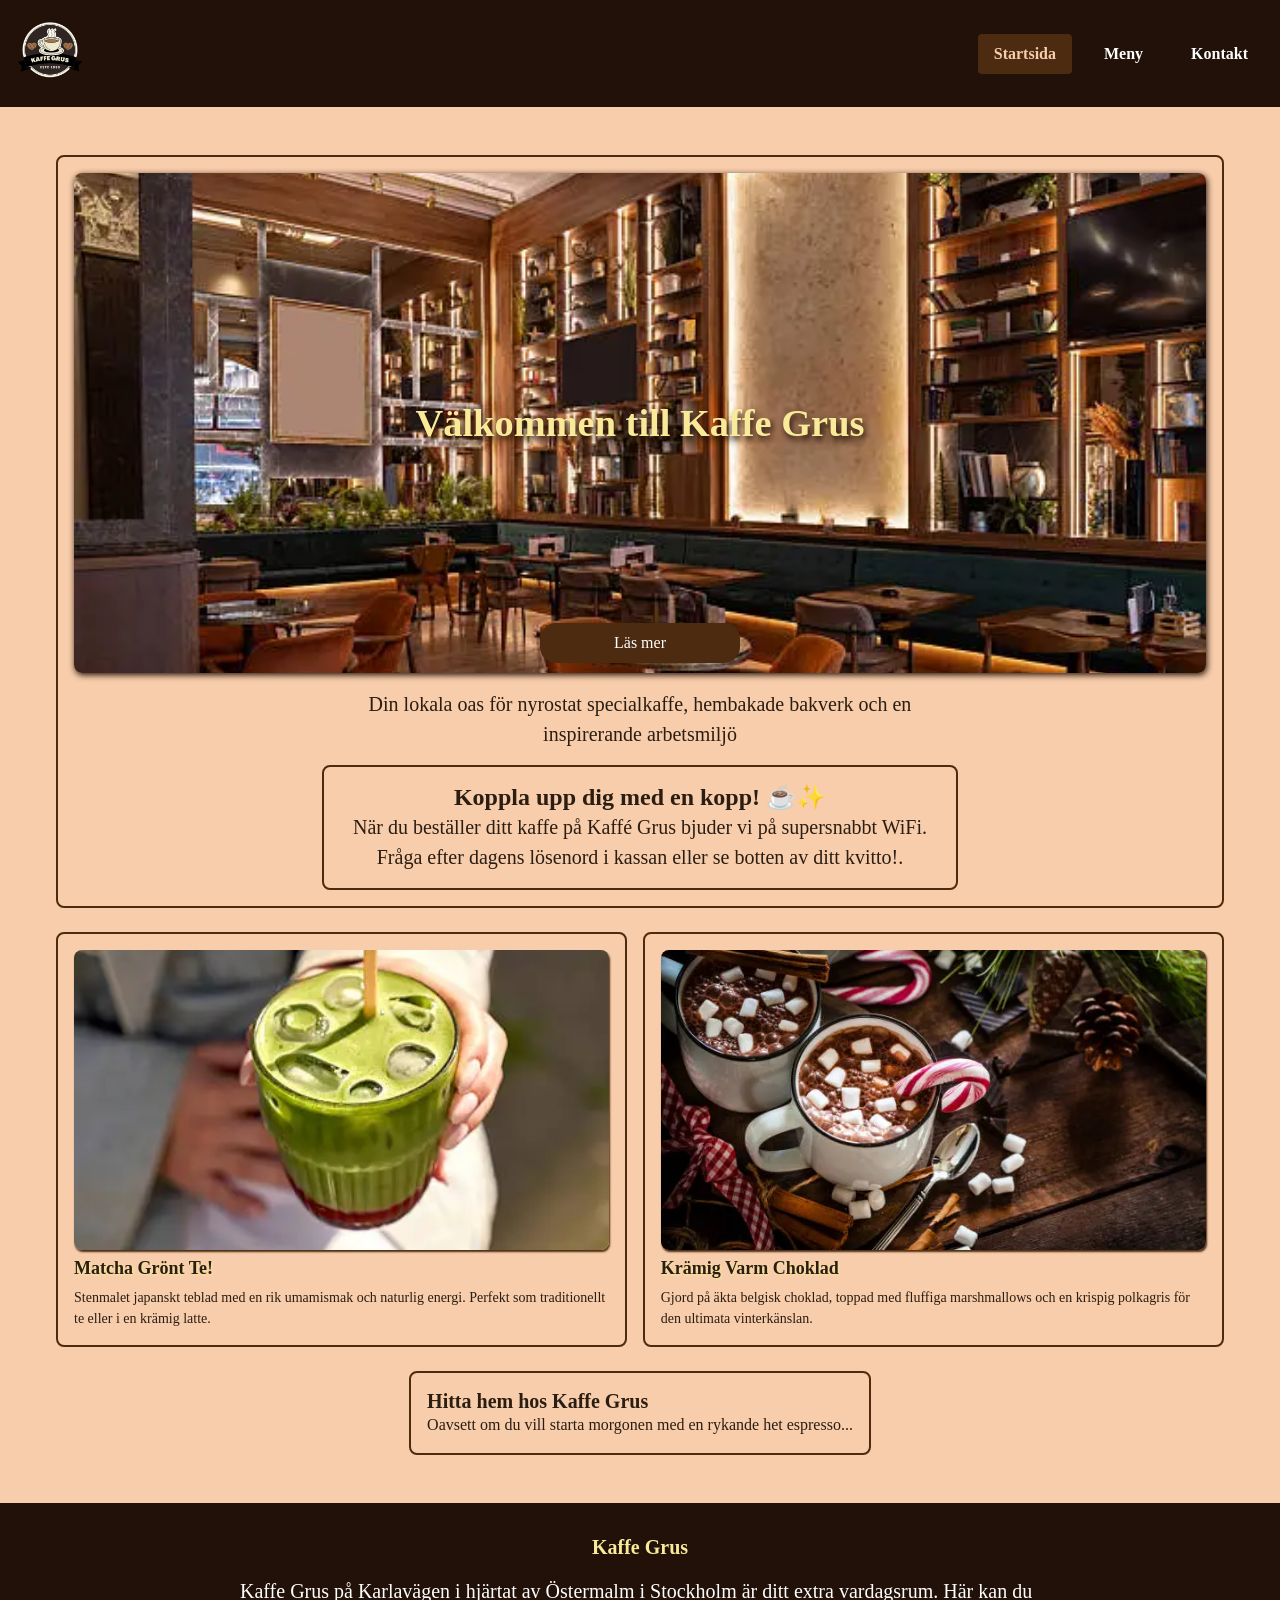
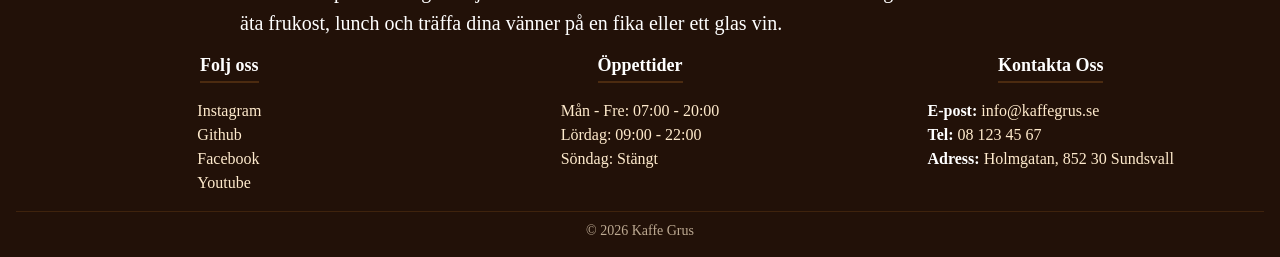
<file: index.html>
<!DOCTYPE html>
<html lang="sv">

<head>
  <meta charset="UTF-8">
  <meta name="viewport" content="width=device-width, initial-scale=1.0">
  <title>Kaffe Grus - Din lokala Kaffeupplevelse</title>
  <link rel="shortcut icon" type="image/x-icon" href="assets/images/favicon.svg">
  <link rel="stylesheet" href="css/styles.css">
  <script src="js/main.js" defer></script>
</head>

<body>
  <header class="sidhuvud">
    <div class="logotyp">
      <a href="index.html">
        <img class="logotyp-bild" src="/assets/images/kaffegrus-logo.svg" alt="kaffe grus logotyp" width="68"
          height="68">
      </a>
    </div>
    <!-- Hamburgarknapp för mobila skärmar -->
    <button class="meny-knapp" id="meny-knapp" aria-label="Öppna navigeringsmeny">
      <span class="meny-barre"></span>
      <span class="meny-barre"></span>
      <span class="meny-barre"></span>
    </button>
    <nav class="navigering" id="navigering">
      <ul id="meny-lista" class="meny-lista">
      </ul>
    </nav>
  </header>
  <main class="start-sida-main">
    <header class="hero-sektion">
      <div class="hero-innehall">
        <div class="hero-image-wrapper">
          <h1>Välkommen till Kaffe Grus</h1>
          <figure class="bild-figur">
            <img class="bild-hero" src="/assets/images/hero-sektion.webp"
              alt="kaffe sal med bord och stolar samt kaffe bar">
            <a class="btn-primar" href="mer.html">Läs mer</a>
          </figure>
        </div>
        <p>Din lokala oas för nyrostat specialkaffe, hembakade bakverk och en inspirerande arbetsmiljö</p>
        <section class="pre-header">
          <h2>Koppla upp dig med en kopp! ☕️✨</h2>
          <p>När du beställer ditt kaffe på Kaffé Grus bjuder vi på supersnabbt WiFi.
            Fråga efter dagens lösenord i kassan eller se botten av ditt kvitto!.</p>
        </section>
      </div>

    </header>
    <div class="bild-info-box">
      <section class="card-hero">
        <img class="card-bild-hero" src="/assets/images/is-matcha.webp" alt="is Matcha drycka">
        <h2>Matcha Grönt Te!</h2>
        <p>Stenmalet japanskt teblad med en rik umamismak och naturlig energi. Perfekt som traditionellt te eller i en
          krämig
          latte.
        </p>
      </section>
      <section class="card-hero">
        <img class="card-bild-hero" src="/assets/images/varm-chocklad.webp"
          alt="varm choklad med marshmello och polkagris">
        <h2>Krämig Varm Choklad</h2>
        <p>Gjord på äkta belgisk choklad, toppad med fluffiga marshmallows och en krispig polkagris för den ultimata
          vinterkänslan.</p>
      </section>
    </div>
    <section class="pre-footer">
      <h3>Hitta hem hos Kaffe Grus</h3>
      <p>Oavsett om du vill starta morgonen med en rykande het espresso...</p>
    </section>
  </main>
  <footer class="sidfot">
    <div class="sidfot-container">
      <h3>Kaffe Grus</h3>
      <p class="sidfot-beskrivning">Kaffe Grus på Karlavägen i hjärtat av Östermalm i Stockholm är ditt extra
        vardagsrum.
        Här kan du äta frukost, lunch och träffa dina vänner på en fika eller ett glas vin.</p>
    </div>
    <div class="sidfot-behallare">
      <div class="sidfot-sektion">
        <h3>Folj oss</h3>
        <ul class="sociala-media-lista">
          <li><a href="#">Instagram</a></li>
          <li><a href="#">Github</a></li>
          <li><a href="#">Facebook</a></li>
          <li><a href="#">Youtube</a></li>
        </ul>
      </div>
      <div class="sidfot-sektion">
        <h3>Öppettider</h3>
        <ul>
          <li>Mån - Fre: <time>07:00</time> - <time>20:00</time></li>
          <li>Lördag: <time>09:00</time> - <time>22:00</time></li>
          <li>Söndag: Stängt</li>
        </ul>
      </div>
      <div class="sidfot-sektion">
        <h3>Kontakta Oss</h3>
        <address class="kontakt-info">
          <ul>
            <li><strong>E-post:</strong><a href="mailto:info@kaffegrus.se">info@kaffegrus.se</a></li>
            <li><strong>Tel:</strong><a href="tel:081234567">08 123 45 67</a></li>
            <li><strong>Adress:</strong><a href="https://maps.app.goo.gl/XNqzGvfPSfGbZxnW6" target="_blank"
                rel="noopener noreferrer">Holmgatan, 852 30 Sundsvall</a></li>
          </ul>
        </address>
      </div>
    </div>

    <p class="copyright">&copy; 2026 Kaffe Grus</p>
  </footer>
</body>

</html>
</file>
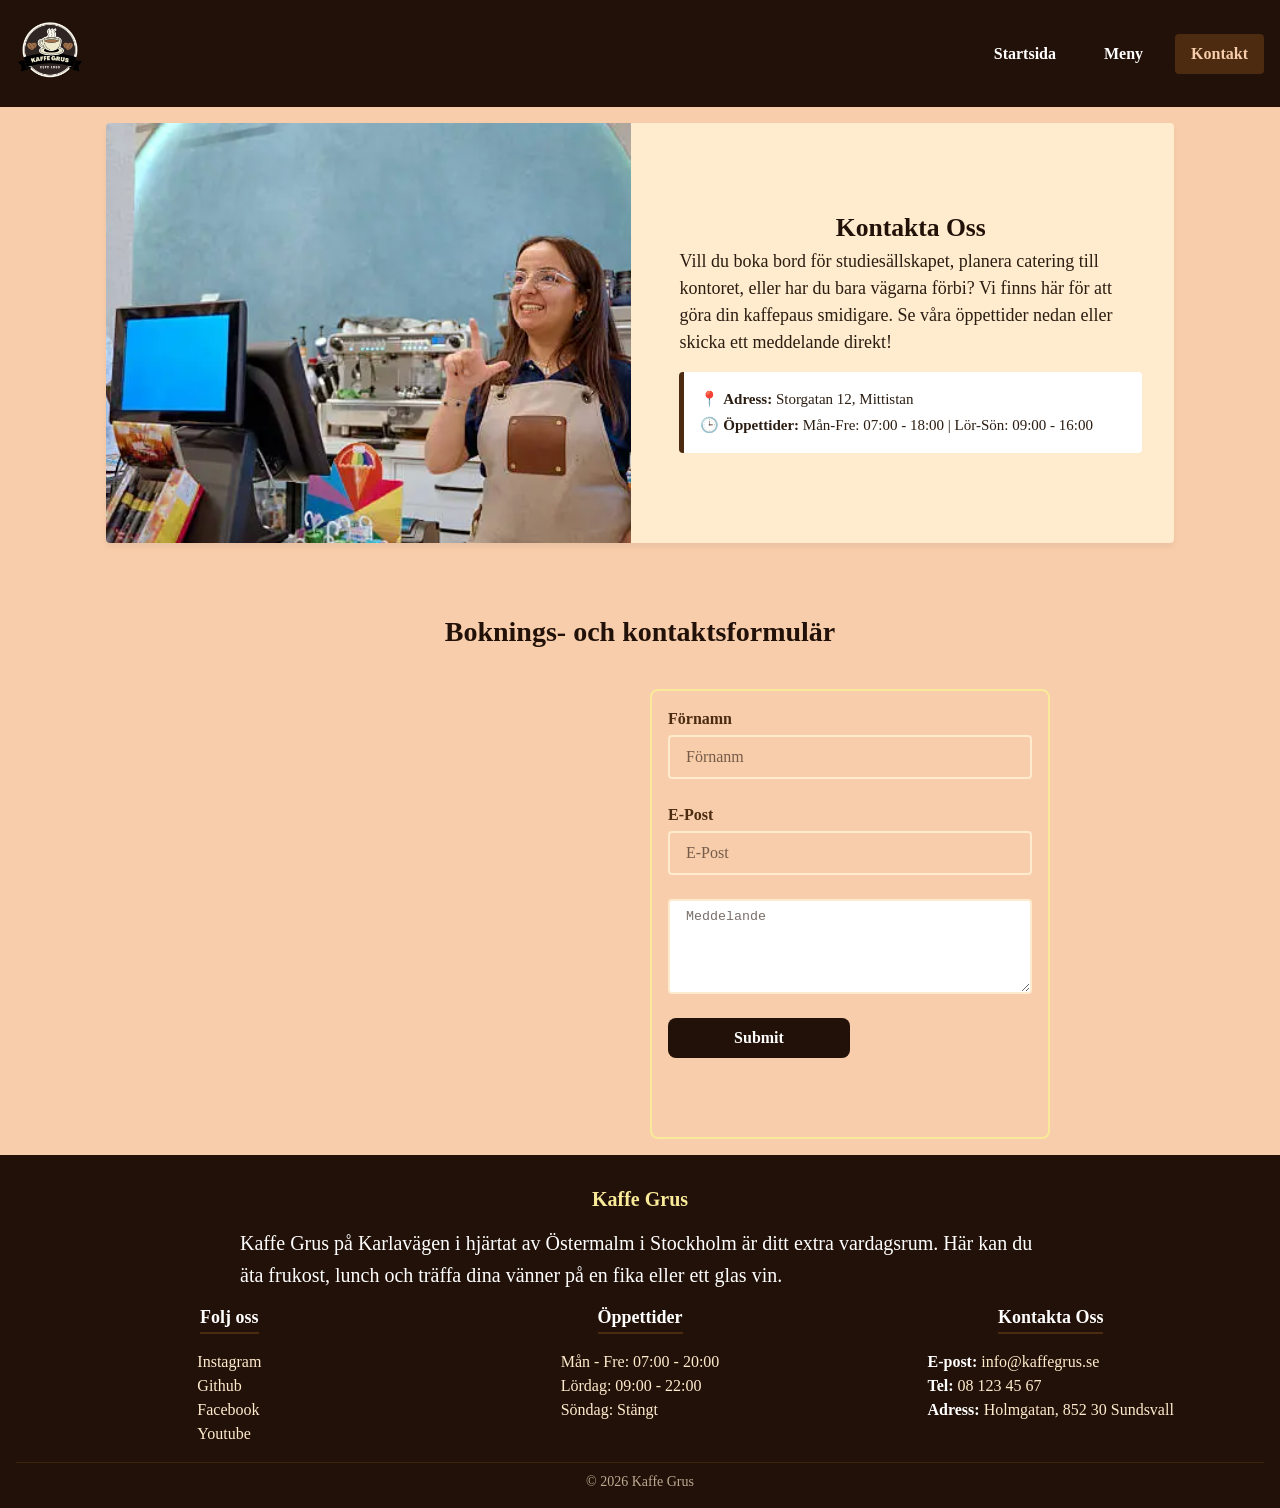
<file: kontakt.html>
<!DOCTYPE html>
<html lang="sv">

<head>
  <meta charset="UTF-8">
  <meta name="viewport" content="width=device-width, initial-scale=1.0">
  <title>Kontakt - Kaffe Grus</title>
  <link rel="shortcut icon" type="image/x-icon" href="assets/images/favicon.svg">
  <link rel="stylesheet" href="css/styles.css">
  <script src="js/main.js" defer></script>
</head>

<body>
  <header class="sidhuvud">
    <div class="logotyp">
      <a href="index.html">
        <img class="logotyp-bild" src="/assets/images/kaffegrus-logo.svg" alt="kaffe grus logotyp" width="68"
          height="68">
      </a>
    </div>
    <!-- Hamburgarknapp för mobila skärmar -->
    <button class="meny-knapp" id="meny-knapp" aria-label="Öppna navigeringsmeny">
      <span class="meny-barre"></span>
      <span class="meny-barre"></span>
      <span class="meny-barre"></span>
    </button>
    <nav class="navigering" id="navigering">
      <ul id="meny-lista" class="meny-lista">
      </ul>
    </nav>
  </header>
  <main class="kontakt-main">
    <header class="kontakt-hero">
      <div class="hero-image-container">
        <img src="./assets/images/beställning.webp"
          alt="Inbjudande interiör av Kaffe Grus med varma trätoner, studieplatser och nymalda kaffebönor"
          class="hero-img">
      </div>

      <div class="hero-text-content">
        <h1>Kontakta Oss</h1>
        <p class="hero-lead">
          Vill du boka bord för studiesällskapet, planera catering till kontoret, eller har du bara vägarna förbi?
          Vi finns här för att göra din kaffepaus smidigare. Se våra öppettider nedan eller skicka ett meddelande
          direkt!
        </p>

        <!-- Address med öppettider-->
        <address class="snabb-info">
          <p>📍 <strong>Adress:</strong> Storgatan 12, Mittistan</p>
          <p>🕒 <strong>Öppettider:</strong> Mån-Fre: 07:00 - 18:00 | Lör-Sön: 09:00 - 16:00</p>
        </address>
      </div>
    </header>
    <section class="form-sektion">
      <h2 id="form-rubrik" class="boknings-sektion">Boknings- och kontaktsformulär</h2>
      <div id="kontakt-sektion"><!--Här ska kontakt form visas-->
        <iframe
          src="https://www.google.com/maps/embed?pb=!1m18!1m12!1m3!1d3600.705086791079!2d14.64689001375171!3d63.17694147660357!2m3!1f0!2f0!3f0!3m2!1i1024!2i768!4f13.1!3m3!1m2!1s0x466fb8408784797d%3A0x2160c58c5c8ec85!2sMid%20Sweden%20University%2C%20Campus%20Library%20%C3%96stersund!5e0!3m2!1sen!2sse!4v1793133281944!5m2!1sen!2sse"
          width="600" height="450" style="border:0;" allowfullscreen="" loading="lazy"
          referrerpolicy="strict-origin-when-cross-origin"></iframe>
      </div>
    </section>
  </main>
  <footer class="sidfot">
    <div class="sidfot-container">
      <h3>Kaffe Grus</h3>
      <p class="sidfot-beskrivning">Kaffe Grus på Karlavägen i hjärtat av Östermalm i Stockholm är ditt extra
        vardagsrum.
        Här kan du äta frukost, lunch och träffa dina vänner på en fika eller ett glas vin.</p>
    </div>
    <div class="sidfot-behallare">
      <div class="sidfot-sektion">
        <h3>Folj oss</h3>
        <ul class="sociala-media-lista">
          <li><a href="#">Instagram</a></li>
          <li><a href="#">Github</a></li>
          <li><a href="#">Facebook</a></li>
          <li><a href="#">Youtube</a></li>
        </ul>
      </div>
      <div class="sidfot-sektion">
        <h3>Öppettider</h3>
        <ul>
          <li>Mån - Fre: <time>07:00</time> - <time>20:00</time></li>
          <li>Lördag: <time>09:00</time> - <time>22:00</time></li>
          <li>Söndag: Stängt</li>
        </ul>
      </div>
      <div class="sidfot-sektion">
        <h3>Kontakta Oss</h3>
        <address class="kontakt-info">
          <ul>
            <li><strong>E-post:</strong><a href="mailto:info@kaffegrus.se">info@kaffegrus.se</a></li>
            <li><strong>Tel:</strong><a href="tel:081234567">08 123 45 67</a></li>
            <li><strong>Adress:</strong><a href="https://maps.app.goo.gl/XNqzGvfPSfGbZxnW6" target="_blank"
                rel="noopener noreferrer">Holmgatan, 852 30 Sundsvall</a></li>
          </ul>
        </address>
      </div>
    </div>

    <p class="copyright">&copy; 2026 Kaffe Grus</p>
  </footer>
</body>

</html>
</file>
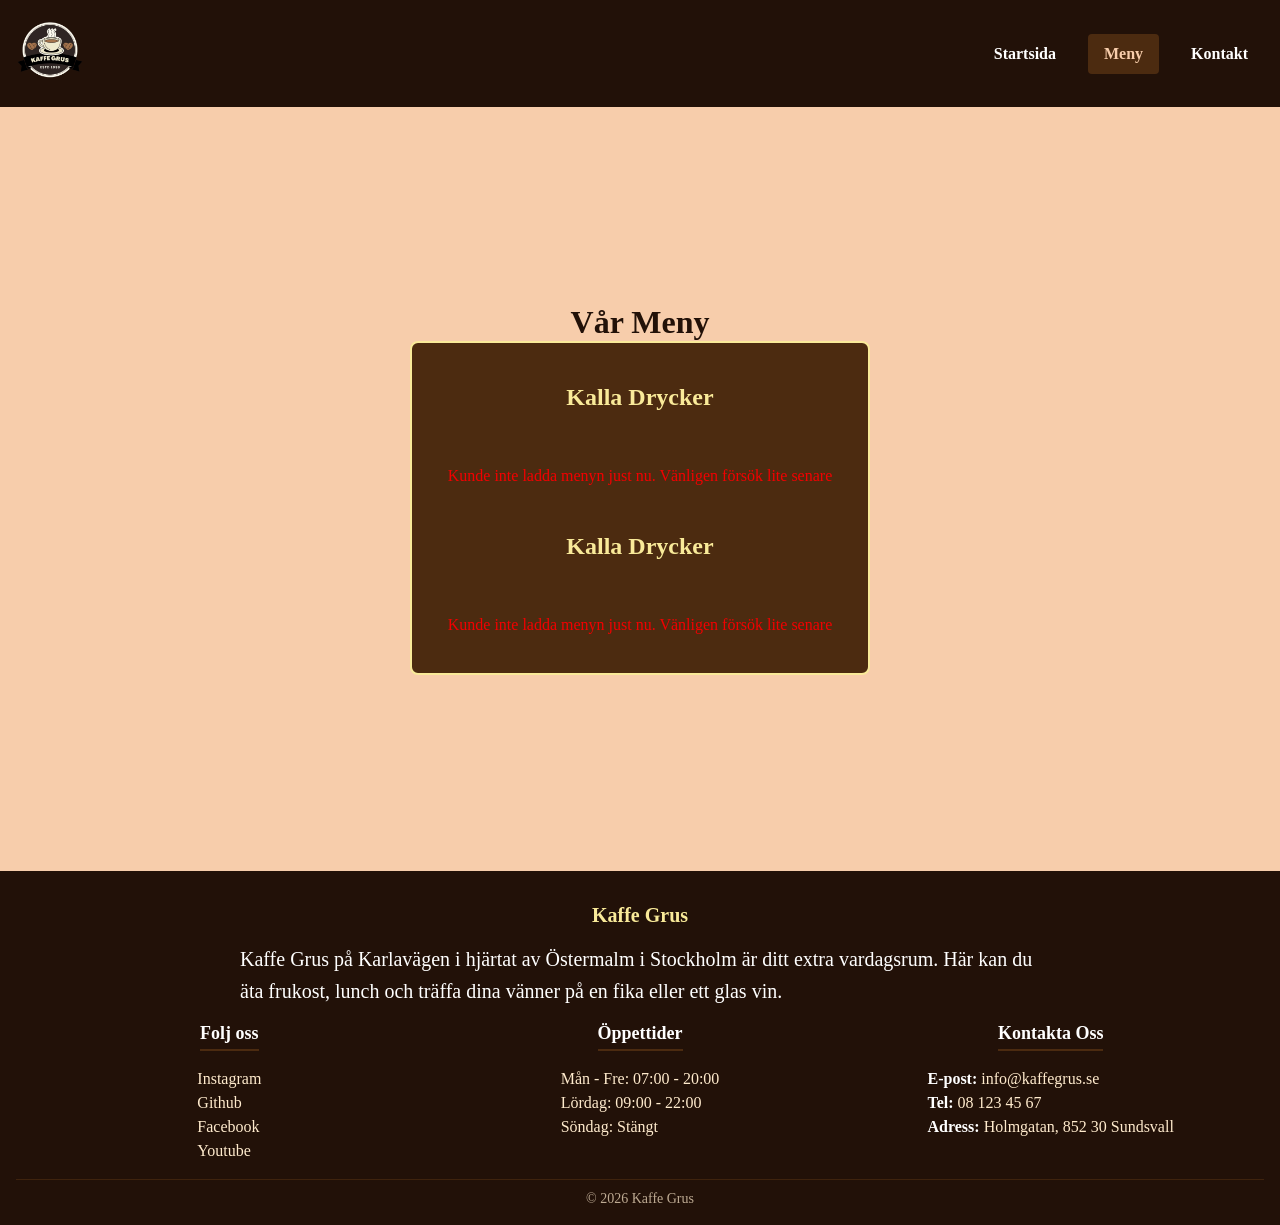
<file: meny.html>
<!DOCTYPE html>
<html lang="sv">

<head>
  <meta charset="UTF-8">
  <meta name="viewport" content="width=device-width, initial-scale=1.0">
  <title>Meny - Kaffe Grus</title>
  <link rel="shortcut icon" type="image/x-icon" href="assets/images/favicon.svg">
  <link rel="stylesheet" href="css/styles.css">
  <script src="js/main.js" defer></script>
</head>

<body>
  <header class="sidhuvud">
    <div class="logotyp">
      <a href="index.html">
        <img class="logotyp-bild" src="/assets/images/kaffegrus-logo.svg" alt="kaffe grus logotyp" width="68"
          height="68">
      </a>
    </div>
    <!-- Hamburgarknapp för mobila skärmar -->
    <button class="meny-knapp" id="meny-knapp" aria-label="Öppna navigeringsmeny">
      <span class="meny-barre"></span>
      <span class="meny-barre"></span>
      <span class="meny-barre"></span>
    </button>
    <nav class="navigering" id="navigering">
      <ul id="meny-lista" class="meny-lista">
      </ul>
    </nav>
  </header>
  <main class="meny">
    <h1>Vår Meny</h1>
    <div class="meny-sektion">
      <section id="meny-varm-sektion">
        <h2>Vamra Dryker</h2>
        <!--Visa Varma Drykor (KORT SEKTION)-->
      </section>

      <section id="meny-kall-sektion">
        <h2>Kalla Drykor</h2>
        <!--Visa Kalla Dryckor (KORT SEKTION)-->
      </section>
    </div>
  </main>
  <footer class="sidfot">
    <div class="sidfot-container">
      <h3>Kaffe Grus</h3>
      <p class="sidfot-beskrivning">Kaffe Grus på Karlavägen i hjärtat av Östermalm i Stockholm är ditt extra
        vardagsrum.
        Här kan du äta frukost, lunch och träffa dina vänner på en fika eller ett glas vin.</p>
    </div>
    <div class="sidfot-behallare">
      <div class="sidfot-sektion">
        <h3>Folj oss</h3>
        <ul class="sociala-media-lista">
          <li><a href="#">Instagram</a></li>
          <li><a href="#">Github</a></li>
          <li><a href="#">Facebook</a></li>
          <li><a href="#">Youtube</a></li>
        </ul>
      </div>
      <div class="sidfot-sektion">
        <h3>Öppettider</h3>
        <ul>
          <li>Mån - Fre: <time>07:00</time> - <time>20:00</time></li>
          <li>Lördag: <time>09:00</time> - <time>22:00</time></li>
          <li>Söndag: Stängt</li>
        </ul>
      </div>
      <div class="sidfot-sektion">
        <h3>Kontakta Oss</h3>
        <address class="kontakt-info">
          <ul>
            <li><strong>E-post:</strong><a href="mailto:info@kaffegrus.se">info@kaffegrus.se</a></li>
            <li><strong>Tel:</strong><a href="tel:081234567">08 123 45 67</a></li>
            <li><strong>Adress:</strong><a href="https://maps.app.goo.gl/XNqzGvfPSfGbZxnW6" target="_blank"
                rel="noopener noreferrer">Holmgatan, 852 30 Sundsvall</a></li>
          </ul>
        </address>
      </div>
    </div>
    <p class="copyright">&copy; 2026 Kaffe Grus</p>
  </footer>
</body>

</html>
</file>
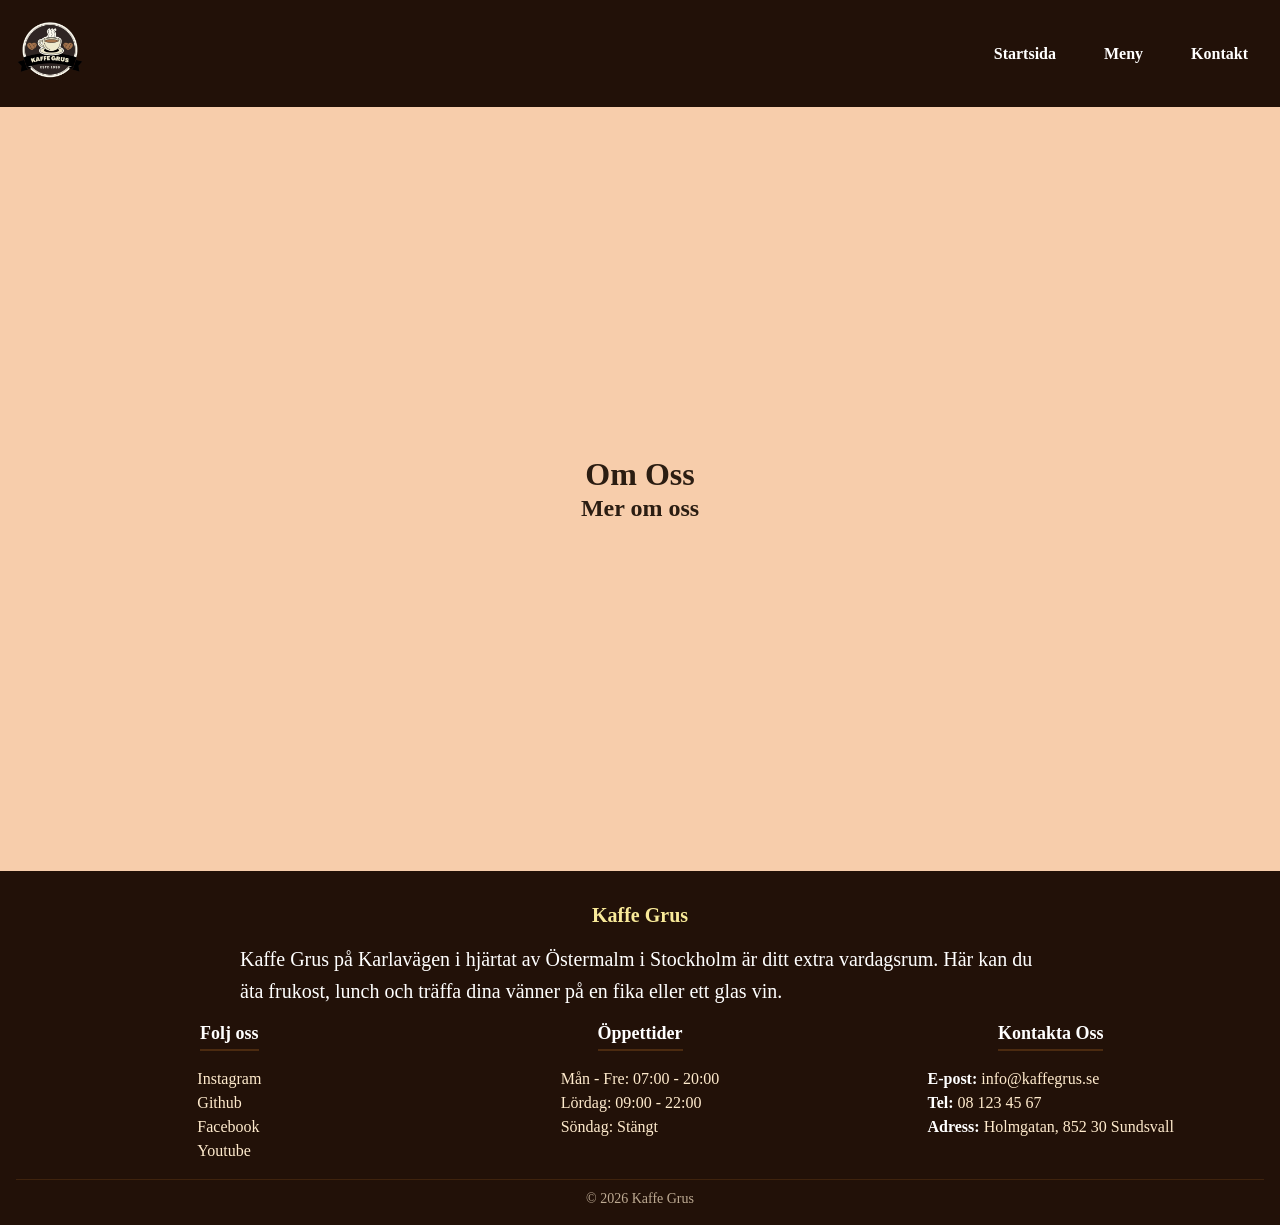
<file: om-oss.html>
<!DOCTYPE html>
<html lang="sv">

<head>
  <meta charset="UTF-8">
  <meta name="viewport" content="width=device-width, initial-scale=1.0">
  <title>Om Oss - Kaffe Grus</title>
  <link rel="shortcut icon" type="image/x-icon" href="assets/images/favicon.svg">
  <link rel="stylesheet" href="css/styles.css">
  <script src="js/main.js" defer></script>
</head>

<body>
  <header class="sidhuvud">
    <div class="logotyp">
      <a href="index.html">
        <img class="logotyp-bild" src="/assets/images/kaffegrus-logo.svg" alt="kaffe grus logotyp" width="68"
          height="68">
      </a>
    </div>
    <!-- Hamburgarknapp för mobila skärmar -->
    <button class="meny-knapp" id="meny-knapp" aria-label="Öppna navigeringsmeny">
      <span class="meny-barre"></span>
      <span class="meny-barre"></span>
      <span class="meny-barre"></span>
    </button>
    <nav class="navigering" id="navigering">
      <ul id="meny-lista" class="meny-lista">
      </ul>
    </nav>
  </header>
  <main>
    <h1>Om Oss</h1>
    <h2>Mer om oss</h2>
  </main>
  <footer class="sidfot">
    <div class="sidfot-container">
      <h3>Kaffe Grus</h3>
      <p class="sidfot-beskrivning">Kaffe Grus på Karlavägen i hjärtat av Östermalm i Stockholm är ditt extra
        vardagsrum.
        Här kan du äta frukost, lunch och träffa dina vänner på en fika eller ett glas vin.</p>
    </div>
    <div class="sidfot-behallare">
      <div class="sidfot-sektion">
        <h3>Folj oss</h3>
        <ul class="sociala-media-lista">
          <li><a href="#">Instagram</a></li>
          <li><a href="#">Github</a></li>
          <li><a href="#">Facebook</a></li>
          <li><a href="#">Youtube</a></li>
        </ul>
      </div>
      <div class="sidfot-sektion">
        <h3>Öppettider</h3>
        <ul>
          <li>Mån - Fre: <time>07:00</time> - <time>20:00</time></li>
          <li>Lördag: <time>09:00</time> - <time>22:00</time></li>
          <li>Söndag: Stängt</li>
        </ul>
      </div>
      <div class="sidfot-sektion">
        <h3>Kontakta Oss</h3>
        <address class="kontakt-info">
          <ul>
            <li><strong>E-post:</strong><a href="mailto:info@kaffegrus.se">info@kaffegrus.se</a></li>
            <li><strong>Tel:</strong><a href="tel:081234567">08 123 45 67</a></li>
            <li><strong>Adress:</strong><a href="https://maps.app.goo.gl/XNqzGvfPSfGbZxnW6" target="_blank"
                rel="noopener noreferrer">Holmgatan, 852 30 Sundsvall</a></li>
          </ul>
        </address>
      </div>
    </div>

    <p class="copyright">&copy; 2026 Kaffe Grus</p>
  </footer>
</body>

</html>
</file>
<file: css/styles.css>
/* ANPASSA VARIABLER (Ska hämtas från Figma-designen) */
:root {
  /* Färger */
  --primar-farg: #6f4e37;
  --primar-farg: #221108;
  --sekundar-farg: #4c2b10;
  --bakgrund-farg: #f7cdab;
  --border-farg: #ffebcd;
  --text-farg: #2b1d12;
  --vit-farg: #ffffff;

  --accent-farg: #f9ea99;

  /* AVSTÅND (Padding & Margin) */
  --avstand-xs: 0.4rem;
  --avstand-sm: 0.8rem;
  --avstand-md: 1.6rem;
  --avstand-l: 2.4rem;
  --avstand-xl: 3.2rem;

  --huvud-typsnitt: Arial, Helvetica, sans-serif;
}

/* Nollställning av webbläsarens standardmarginaler */
*,
*::before,
*::after {
  margin: 0;
  padding: 0;
  box-sizing: inherit;
}
html {
  font-size: 62.5%;
  box-sizing: border-box;
  scroll-behavior: smooth;
}
body {
  font-family: var(--huvud-typsnitt Arial, Helvetica, sans-serif);
  font-size: 1.6rem;
  background-color: var(--bakgrund-farg);
  color: var(--text-farg);
  line-height: 1.5;
}

/* TYPSNITT & RUBRIKER */
h1,
h2,
h3,
h4,
h5,
h6 {
  font-family: var(--huvud-typsnitt Arial, Helvetica, sans-serif);
  font-weight: 700;
  color: var(--text-farg);
  line-height: 1.2;
}
h1 {
  font-size: 3.2rem;
}
h2 {
  font-size: 2.4rem;
}
h3 {
  font-size: 2rem;
}

li {
  list-style: none;
}
a {
  text-decoration: none;
  color: var(--text-farg);
}
img {
  max-width: 100%;
  display: block;
  height: auto;
}
span {
  font-size: var(--avstand-md);
  color: var(--accent-farg);
  font-weight: 700;
}
input,
button {
  font: inherit;
  color: inherit;
  background-color: transparent;
  border: navajowhite;
}
/* LAYOUT FÖR HUVUDINNEHÅLL */
main {
  max-width: 1200px;
  margin: 0 auto;
  padding: var(--avstand-md);
  height: auto;
}

/* VÄLKOMENSEKTION (Hero-section) */
.hero-sektion {
  display: flex;
  width: 100%;
  flex-direction: column;
  align-items: center;
  justify-content: center;
  padding: var(--avstand-md);
  text-align: center;
  border-radius: 8px;
  margin-bottom: var(--avstand-l);
  border: 2px solid var(--sekundar-farg);
}
.hero-image-wrapper {
  position: relative;
  width: 100%;
  max-width: 100%;
  display: block;
  margin-bottom: var(--avstand-md);
}

.hero-innehall {
  height: auto;
  display: flex;
  flex-direction: row;
  flex-wrap: wrap;
  align-items: center;
  justify-content: center;
}
.hero-innehall h1 {
  color: var(--accent-farg);
  text-shadow: 2px 4px 6px var(--primar-farg);
  font-size: clamp(3.2rem, 3vw, 4rem);
  margin-bottom: var(--avstand-md);
  position: absolute;
  width: 100%;
  display: flex;
  height: 100%;
  justify-content: center;
  align-content: center;
  align-items: center;
}
.hero-innehall p {
  background-color: var(--bakgrund-farg, transparent);
  font-size: clamp(1.6rem, 2.5vw, 2rem);
  max-width: 600px;
}
/* HERO SEKTION */
.bild-hero {
  object-fit: cover;
  border-radius: 8px;
  box-shadow: 1px 2px 6px var(--primar-farg);
  width: 100%;
  max-height: 500px;
}
.bild-sektion {
  height: auto;
}
.bild-info-box {
  display: flex;
  flex-direction: column;
  gap: var(--avstand-md);
}
.card-hero {
  border-radius: 8px;
  border: 2px solid var(--sekundar-farg);
  padding: var(--avstand-md);
  margin-bottom: var(--avstand-sm);
}
.card-bild-hero {
  height: min-content;
  height: 200px;
  width: 100%;
  object-fit: cover;
  border-radius: 8px;
  box-shadow: 1px 2px 2px var(--sekundar-farg);
}
.card-hero h2 {
  color: var(--text-farg);
  text-shadow: 1px 1px 3px var(--accent-farg);
  font-weight: 700;
  font-size: 1.8rem;
  padding-block: var(--avstand-sm);
}
.card-hero p {
  color: var(--text-farg);
  font-size: 1.4rem;
}
/* KNAPPAR CSS */
.btn-primar {
  position: absolute;
  bottom: 1rem;
  transform: translateX(-50%);
  display: inline-block;
  background-color: var(--sekundar-farg);
  color: var(--vit-farg);
  font-weight: 500;
  padding: var(--avstand-sm) var(--avstand-md);
  border-radius: 16px;
  text-decoration: none;
  width: 200px;
  z-index: 2;
  transition:
    background 0.3s ease,
    transform 0.2s ease;
}
.btn-primar:hover {
  background-color: var(--primar-farg);
  transform: translateX(-50%) translateY(-2px);
}

.pre-footer,
.pre-header {
  margin-top: var(--avstand-md);
  border-radius: 8px;
  border: 2px solid var(--sekundar-farg);
  padding: var(--avstand-md);
}

/* SIDHUVUD & NAVIGERING (Mobile-first) */
.sidhuvud {
  background-color: var(--primar-farg);
  padding: var(--avstand-md);
  display: flex;
  justify-content: space-between;
  align-items: center;
  position: sticky;
  top: 0;
  z-index: 3;
}

.logotyp-bild {
  width: 6.8rem;
  height: auto;
  display: inline-block;
}

/* SIDFOT (Footer section) */
.sidfot {
  background-color: var(--primar-farg);
  color: var(--vit-farg);
  padding: var(--avstand-xl) var(--avstand-md) var(--avstand-md)
    var(--avstand-md);
  margin-top: auto;
}
.sidfot-behallare {
  max-width: 1200px;
  margin: 0 auto;
  display: flex;
  flex-direction: column;
  gap: var(--avstand-l);
}
.sidfot-container h2 {
  margin-bottom: var(--avstand-md);
  color: var(--accent-farg);
}
.sidfot-container h3 {
  margin-bottom: var(--avstand-md);
  color: var(--accent-farg);
}
.sidfot-sektion {
  display: flex;
  width: 100%;
  align-content: center;
  justify-content: center;
  flex-direction: column;
}

.sidfot-sektion h2 {
  color: var(--vit-farg);
  font-size: 2rem;
  margin-bottom: var(--avstand-md);
  border-bottom: 2px solid var(--sekundar-farg);
  padding-bottom: var(--avstand-xs);
  display: inline-block;
  width: fit-content;
}
.sidfot-sektion h3 {
  color: var(--vit-farg);
  font-size: 1.8rem;
  margin-bottom: var(--avstand-md);
  border-bottom: 2px solid var(--sekundar-farg);
  padding-bottom: var(--avstand-xs);
  display: inline-block;
  width: fit-content;
}
.sidfot-beskrivning {
  font-size: clamp(1.6rem, 2vw, 2rem);
  line-height: 1.6;
  margin-bottom: var(--avstand-md);
  max-width: 400px;
}
.sidfot-sektion li {
  font-size: 1.6rem;
  color: var(--border-farg);
}
.sidfot-sektion a {
  color: var(--border-farg);

  transition: color 0.2s ease-in-out;
}
.sidfot-sektion a:hover {
  color: var(--accent-farg);
  text-decoration: underline;
}

.sociala-media-lista {
  flex-direction: row;
  gap: var(--avstand-md);
  flex-wrap: wrap;
}
.kontakt-info {
  font-style: normal;
}
.kontakt-info strong {
  color: var(--vit-farg);
  margin-right: var(--avstand-xs);
}
.copyright {
  text-align: center;
  font-size: 1.4rem;
  color: var(--border-farg);
  margin-top: var(--avstand-md);
  padding-top: var(--avstand-sm);
  border-top: 1px solid var(--sekundar-farg);
  opacity: 0.7;
}
/* Hamburgarknappens basstil */
.meny-knapp {
  background: none;
  border: none;
  cursor: pointer;
  display: flex;
  flex-direction: column;
  justify-content: space-between;
  width: 3rem;
  height: 2.4rem;
  padding: 0;
  z-index: 10;
}

/* De tre strecken i hamburgarikonen */
.meny-barre {
  width: 100%;
  height: 3px;
  background-color: var(--vit-farg);
  border-radius: 2px;
  transition:
    transform 0.3s ease-in-out,
    opacity 0.3s ease-in-out;
  transform-origin: left center; /* Säkerställer korrekt X-animation */
}

/* Dölj navigeringen som standard på mobilen */
.navigering {
  display: block;
  width: 100%;
  position: absolute;
  top: 100%;
  left: 0;
  background-color: var(--primar-farg);
  padding: var(--avstand-md);
  box-shadow: 0 4px 6px rgba(0, 0, 0, 0.1);
  z-index: 5;
  /* Animera alla ändrngar mjukt under 0.3s */
  transition: all 0.3s ease-in-out;
  /* Flyta menyn 100% av sin egen bred åt vänster */
  transform: translateX(-100%);
}

/* Visa navigeringen när den har klassen 'oppen' */
.navigering.oppen {
  /* Flytta tillbaka menyn till sin urspringliga position */
  transform: translateX(0px);
  /* Animara mjukt tillbaks till sin plats */
  transition: all 0.3s ease-in-out;
}

.meny-lista {
  display: flex;
  flex-direction: column;
  gap: var(--avstand-sm);
  text-align: center;
}

.meny-lista a {
  color: var(--vit-farg);
  font-weight: bold;
  padding: var(--avstand-sm) var(--avstand-md);
  display: block;
  border-radius: 4px;
}

.meny-lista a.aktiv {
  background-color: var(--sekundar-farg);
  color: var(--bakgrund-farg);
}
.meny-lista a:hover:not(.aktiv) {
  color: var(--sekundar-farg);
}

/* MENY KORT SEKTION SIDA*/
.meny h1 {
  font-size: clamp(3.2rem, 2.5vw, 4.8rem);
  color: var(--primar-farg);
}
.meny-sektion h2 {
  color: var(--accent-farg);
}
.meny-sektion h3 {
  color: var(--accent-farg);
}
.meny-sektion p {
  color: var(--vit-farg);
}
.meny-sektion {
  border: 2px solid var(--accent-farg);
  border-radius: 8px;
  padding: 16px;
  background-color: var(--sekundar-farg);
  margin-top: 2.4rem;
}
.meny-card {
  box-shadow: 1px 1px 8px var(--accent-farg);
  margin-block: 2rem;
  border-radius: var(--avstand-sm);
  padding: var(--avstand-sm);
}
.meny-card img {
  object-fit: cover;
  height: 200px;
  width: 100%;
}
.meny-card h3 {
  margin-top: var(--avstand-l);
  margin-bottom: var(--avstand-sm);
  border-top: 1px solid var(--sekundar-farg);
}
.meny-sektion h2,
.meny-sektion h3 {
  margin-top: var(--avstand-l);
  margin-bottom: var(--avstand-sm);
  width: 100%;
}

.meny-sektion h2,
.meny h1 {
  display: flex;
  justify-content: center;
}

/* KONTAKT_FORM SIDA */
main {
  min-height: 700px;
  display: flex;
  align-content: center;
  flex-direction: column;
  margin-block: var(--avstand-xl);
  align-items: center;
  justify-content: center;
}
.kontakt-main h1 {
  height: auto;
  display: flex;
  align-content: center;
  justify-content: center;
  margin-bottom: var(--avstand-xl);
  font-size: clamp(2rem, 2vw, 4rem);
  font-weight: 800;
  width: 100%;
}
#kontakt-sektion {
  margin: 0 auto;
  display: flex;
  flex-wrap: wrap;
  gap: 2rem;
  flex-direction: row;
  justify-content: center;
}
#form-rubrik {
  display: flex;
  width: 100%;
  margin-block: 4rem;
  align-items: center;
  justify-content: center;
  color: var(--primar-farg);
  font-size: clamp(2rem, 2.5vw, 2.8rem);
}
iframe {
  width: 300px;
}
.form {
  display: flex;
  flex-direction: column;
  border: 2px solid var(--accent-farg);
  padding: var(--avstand-md);
  border-radius: var(--avstand-sm);
  width: 300px;
}
.namn-input,
.mail-input {
  padding-block: var(--avstand-sm);
  padding-inline: var(--avstand-md);
  border-radius: var(--avstand-xs);
  border: 2px solid var(--border-farg);
  margin-bottom: var(--avstand-l);
  color: var(--text-farg);
  transition: border 0.2s ease;
}
.namn-input:focus,
.mail-input:focus {
  outline: none;
  border-color: var(--primar-farg);
}
.label-mail,
.label-namn {
  color: var(--sekundar-farg);
  font-weight: 700;
  margin-bottom: var(--avstand-xs);
}
.namn-input::placeholder,
.mail-input::placeholder {
  color: var(--primar-farg);
  opacity: 0.6;
}
.submit-btn {
  background-color: var(--primar-farg);
  color: var(--vit-farg);
  padding: var(--avstand-sm) var(--avstand-xs);
  font-weight: 700;
  border-radius: var(--avstand-sm);
  transition:
    background-color 0.2s ease,
    transform 0.1s ease;
  display: inline-block;
  width: 50%;
}
.submit-btn:hover {
  background-color: var(--sekundar-farg);
}
.submit-btn:active {
  transform: scale(0.98);
}
.submit-btn:focus-visible {
  outline: 3px solid var(--accent-farg);
  outline-offset: 2px;
}

/* MAIN CONTAINER GRID */
.kontakt-main {
  max-width: 1100px;
  margin: 0 auto;
  padding: var(--avstand-md);
}

/* HERO CONTAINER */
.kontakt-hero {
  display: flex;
  flex-direction: column;
  gap: var(--avstand-md);
  margin-bottom: var(--avstand-xl);
  background-color: var(
    --border-farg
  ); /* Warm beige backdrop framing the asset */
  border-radius: var(--avstand-xs);
  overflow: hidden;
  box-shadow: 0 4px 6px rgba(0, 0, 0, 0.05);
}

.hero-image-container {
  width: 100%;
  height: 250px;
}

.hero-img {
  width: 100%;
  height: 100%;
  object-fit: cover;
}

.hero-text-content {
  padding: var(--avstand-md);
  display: flex;
  flex-direction: column;
  justify-content: center;
}

.kontakt-hero h1 {
  color: var(--primar-farg);
  margin-bottom: var(--avstand-xs);
}

.hero-lead {
  font-size: 1.8rem;
  margin-bottom: var(--avstand-md);
  color: var(--text-farg);
}

/* SEMANTIC ADDRESS DISPLAY */
.snabb-info {
  font-style: normal;
  background-color: var(--vit-farg);
  padding: var(--avstand-md);
  border-radius: var(--avstand-xs);
  border-left: 5px solid var(--sekundar-farg);
}

.snabb-info p {
  margin-bottom: var(--avstand-xs);
  font-size: 1.5rem;
}

.snabb-info p:last-child {
  margin-bottom: 0;
}

/* INTERACTIVE ACTION SEGMENT */
.form-sektion {
  /* max-width: 500px; */
  margin: 0 auto;
  width: 100%;
}

/* ANIMATION: Förvandla de tre strecken till ett X när knappen har klassen 'oppen' */
.meny-knapp.oppen .meny-barre:nth-child(1) {
  transform: rotate(45deg) translateY(-2px) translateX(2px);
}
.meny-knapp.oppen .meny-barre:nth-child(2) {
  opacity: 0;
}
.meny-knapp.oppen .meny-barre:nth-child(3) {
  transform: rotate(-45deg) translateY(2px) translateX(2px);
}

/* =====================MEDIA QUERY===================== */
/* ===================================================== */

/* RESPONSIV ANPASSNING (Datorer & Surfplattor) */
@media (min-width: 768px) {
  .bild-info-box {
    display: flex;
    flex-direction: row;
  }
  .card-bild-hero {
    min-height: 300px;
  }
  .meny-knapp {
    display: none;
  }
  .navigering {
    display: block;
    position: static;
    width: auto;
    padding: 0;
    box-shadow: none;
    transform: translateX(0%);
  }
  .navigering {
    animation: none;
  }
  .meny-lista {
    flex-direction: row;
    gap: var(--avstand-md);
  }
}

/*SIDFOT (Footer section)  */
@media (min-width: 768px) {
  .sidfot-behallare {
    flex-direction: row;
    justify-content: space-between;
    gap: var(--avstand-xl);
  }
  .sidfot-sektion {
    justify-content: flex-start;
    align-items: center;
  }
  .sidfot-container {
    width: 100%;
    display: flex;
    align-items: center;
    flex-direction: column;
  }
  .sidfot-beskrivning {
    line-height: 1.6;
    margin-bottom: var(--avstand-md);
    max-width: 800px;
  }
}

/* MENY SIDA DESKTOP MEDIA QUERIES (Split Layout) */
@media (min-width: 768px) {
  #meny-varm-sektion,
  #meny-kall-sektion {
    display: grid;
    grid-template-columns: repeat(auto-fit, minmax(280px, 1fr));
    gap: var(--avstand-md);
    width: 100%;
    align-items: stretch;
  }
  #meny-varm-sektion h2,
  #meny-kall-sektion h2 {
    grid-column: 1/-1;
    width: 100%;
    margin-bottom: var(--avstand-md);
  }

  .meny-sektion {
    width: auto;
    margin-top: 0;
    display: flex;
    flex-direction: column;
    justify-content: space-around;
    height: 100%;
  }
  .meny-card {
    display: flex;
    width: 100%;
    display: flex;
    flex-direction: column;
    justify-content: space-between;
    height: 100%;
    margin-block: 0;
  }
  .meny-card p {
    width: 100%;
    max-width: 1200px;
  }
}
/* KONTAKT SIDA DESKTOP MEDIA QUERIES (Split Layout) */
@media (min-width: 768px) {
  .kontakt-hero {
    flex-direction: row; /* Aligns hero media next to details */
    min-height: 420px;
  }

  .hero-image-container {
    width: 50%;
    height: auto; /* Scales contextually alongside standard type rows */
  }

  .hero-text-content {
    width: 50%;
    padding: var(--avstand-xl);
  }
}
/* KONTAKT FORM */
@media (min-width: 768px) {
  .form {
    display: flex;
    flex-direction: column;
    border: 2px solid var(--accent-farg);
    padding: var(--avstand-md);
    border-radius: var(--avstand-sm);
    width: 400px;
  }
  iframe {
    width: 400px;
  }
}
</file>
